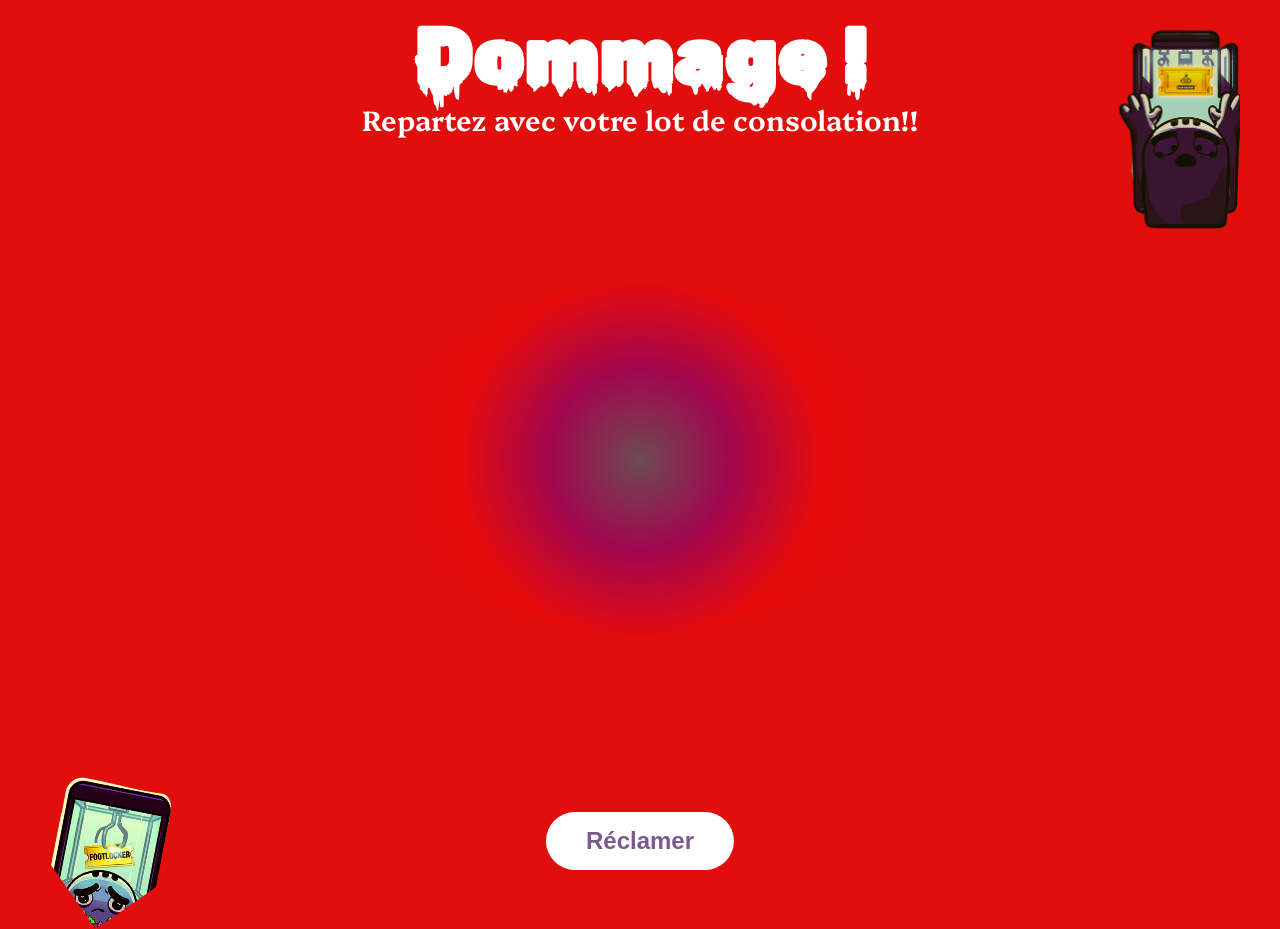
<file: defaite.html>
<!DOCTYPE html>
<html lang="en">
<head>
    <meta charset="UTF-8">
    <meta name="viewport" content="width=device-width, initial-scale=1.0">
    <title>Dommage</title>
    <link rel="stylesheet" href="defaite.css">
</head>
<body>
    <h1>Dommage !</h1>

<p class="subtitle">
Repartez avec votre lot de consolation!!
</p>

<!-- machine haut droite -->
<img src="image\image 12.png" class="machine-top">

<!-- machine bas gauche -->
<img src="image\image 11.png" class="machine-bottom">

<!-- cercle lumineux -->
<div class="glow"></div>

<!-- bouton -->
<a href="#" class="button">Réclamer</a>
</body>
</html>

<!-- code de CHRIST DONGO -->
</file>
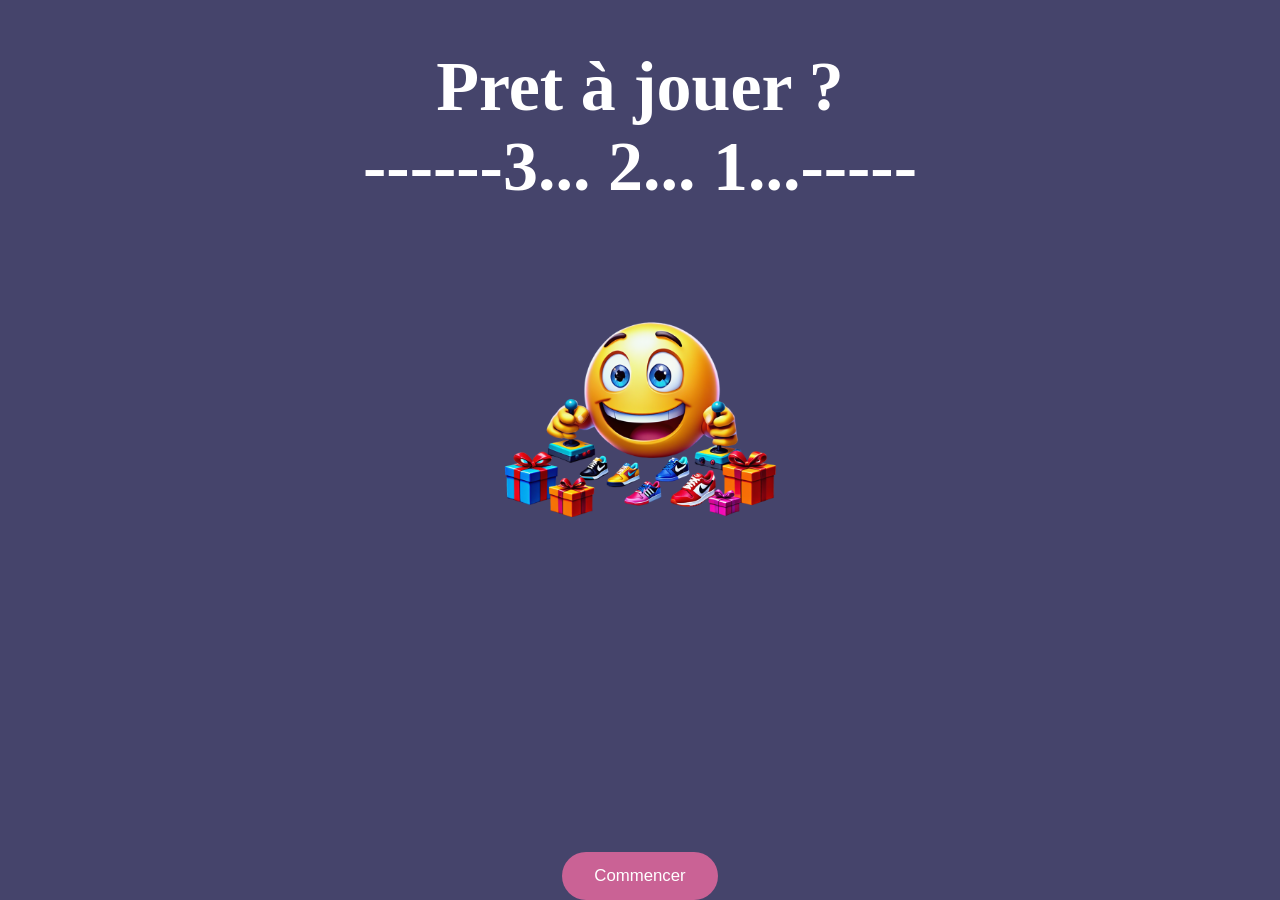
<file: jouer.html>
<!DOCTYPE html>
<html lang="en">
<head>
    <meta charset="UTF-8">
    <meta name="viewport" content="width=device-width, initial-scale=1.0">
    <title>Document</title>
    <link rel="stylesheet" href="jouer.css">
</head>
<body>
     <div class="page">
    <h1 class="Titre">Pret à jouer ? <br>
        ------3... 2... 1...-----
    </h1>
    <img class="image" src="image\image 10.png" alt="image">
 <button class="boutton" type="submit">Commencer</button>
</body>
</html>

<!-- code flora konan -->
</file>
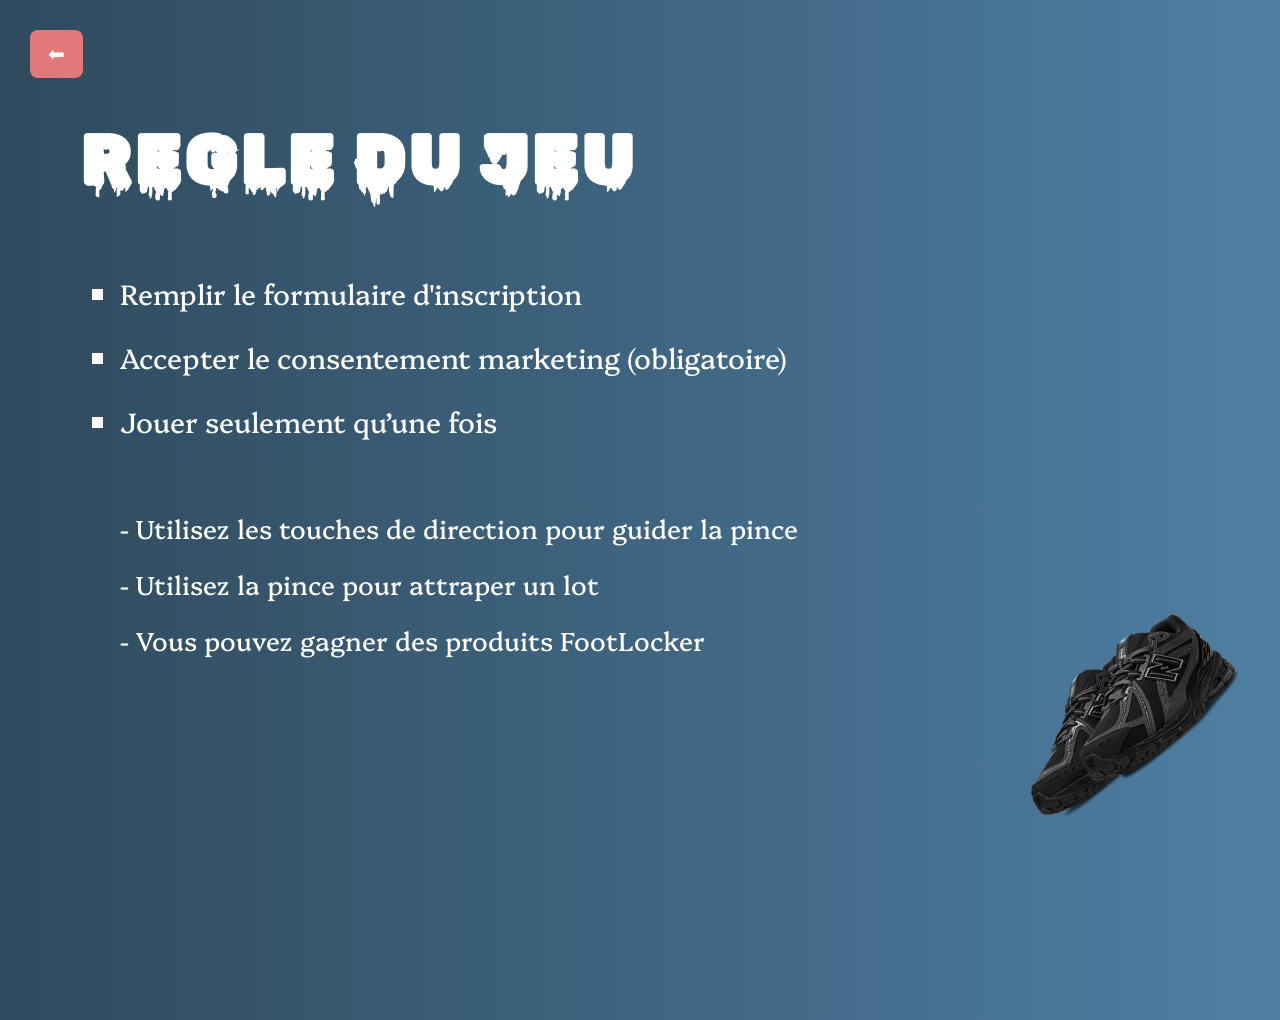
<file: regle.html>
<!DOCTYPE html>
<html lang="fr">

<head>
<meta charset="UTF-8">
<title>Règle du jeu</title>

<link rel="stylesheet" href="regle.css">


</head>

<body>

<a href="#" class="retour">⬅</a>

<div class="container">

<h1>REGLE DU JEU</h1>

<ul class="regles">
<li>Remplir le formulaire d'inscription</li>
<li>Accepter le consentement marketing (obligatoire)</li>
<li>Jouer seulement qu’une fois</li>
</ul>

<ul class="instructions">
<li>Utilisez les touches de direction pour guider la pince</li>
<li>Utilisez la pince pour attraper un lot</li>
<li>Vous pouvez gagner des produits FootLocker</li>
</ul>

</div>

<img class="shoe" src="Image\image 14.png" alt="chaussure">

</body>

</html>

<!-- code CHRIST DONGO -->
</file>
<file: defaite.css>
/* font importé depuis google fonts */

@import url('https://fonts.googleapis.com/css2?family=Rubik+Wet+Paint&display=swap');

@import url('https://fonts.googleapis.com/css2?family=Platypi:ital,wght@0,300..800;1,300..800&display=swap');

body{
margin:0;
height:100vh;
font-family:'Poppins', sans-serif;
background:#e10e0e;
color:white;
text-align:center;
position:relative;
overflow:hidden;
}

/* titre */

h1{
font-family: "Rubik Wet Paint", system-ui;
font-size:80px;
margin-top:10px;
}

.subtitle{
    font-family:"Platypi", serif;
font-size:28px;
font-weight:600;
margin-top:-60px;
}

/* cercle lumineux */

.glow{
position:absolute;
top:50%;
left:50%;
transform:translate(-50%,-50%);
width:500px;
height:350px;
border-radius:50%;
background:radial-gradient(circle,
rgba(80,90,100,0.8) 0%,
rgba(120,0,120,0.6) 30%,
rgba(255,0,0,0.2) 60%,
transparent 80%);
}

/* bouton */

.button{
position:absolute;
bottom:40px;
left:50%;
transform:translateX(-50%);
background:white;
color:#7b5a8f;
padding:15px 40px;
border-radius:30px;
font-size:24px;
text-decoration:none;
font-weight:600;
transition:0.3s;
}

.button:hover{
    background:#7b5a8f;
color:white;
transform:translateX(-50%) scale(1.1);
}

/* machine haut droite */

.machine-top{
position:absolute;
right:40px;
top:20px;
width:170px;
}

/* machine bas gauche */

.machine-bottom{
position:absolute;
left:20px;
bottom:20px;
width:200px;
transform:rotate(-35deg);
}
</file>
<file: jouer.css>
body {
    margin: 0;
    padding: 0;
    background-color: #45446B;
}

.Titre {
    font-size: 70px;
    color: white;
    text-align: center;
}

.image{
    width:280px;
margin:20px auto 40px auto;
display:block;
}

.Titre2 {
    font-size: 70px;
    color: white;
    text-align: center;
    padding: 5rem;
}

.page {
    min-height: 100vh;
    display: flex;
    flex-direction: column;
}

.boutton {
    margin-top: auto;
    align-self: center;
    background-color: #CA6295;
    color: white;
    padding: 14px 32px;
    border-radius: 980px;
    text-decoration: none;
    font-weight: 500;
    font-size: 1.05rem;
    border: none; /* Ajouté pour un look plus propre sur les boutons */
    cursor: pointer;
}
</file>
<file: regle.css>
@import url('https://fonts.googleapis.com/css2?family=Rubik+Wet+Paint&display=swap');
@import url('https://fonts.googleapis.com/css2?family=Platypi:ital,wght@0,300..800;1,300..800&display=swap');
body{
margin:0;
font-family:"Rubik Wet Paint", system-ui;
font-size:70px;
height:100vh;
background:linear-gradient(90deg,#2f4a5d,#4f7fa3);
color:white;
}

/* bouton retour */

.retour{
position:absolute;
top:30px;
left:30px;
background:#e1787a;
padding:12px 18px;
border-radius:8px;
text-decoration:none;
color:white;
font-size:20px;
}

/* conteneur */

.container{
margin-left:80px;
margin-top:120px;
max-width:900px;
}

/* titre */

h1{
font-family: "Rubik Wet Paint", system-ui;
font-size:70px;
margin-bottom:40px;
letter-spacing:3px;
}

/* listes */

.regles li{
font-family: "Platypi", serif;    
margin-bottom:25px;
font-size:28px;
list-style:square;
}

.instructions{
font-family: "Platypi", serif;    
margin-top:40px;
}

.instructions li{
margin-bottom:20px;
font-size:26px;
list-style:none;
}

.instructions li::before{
content:"- ";
}

/* chaussure */

.shoe{
position:absolute;
right:30px;
bottom:10px;
width:300px;
transform:rotate(-10deg);
}
</file>
